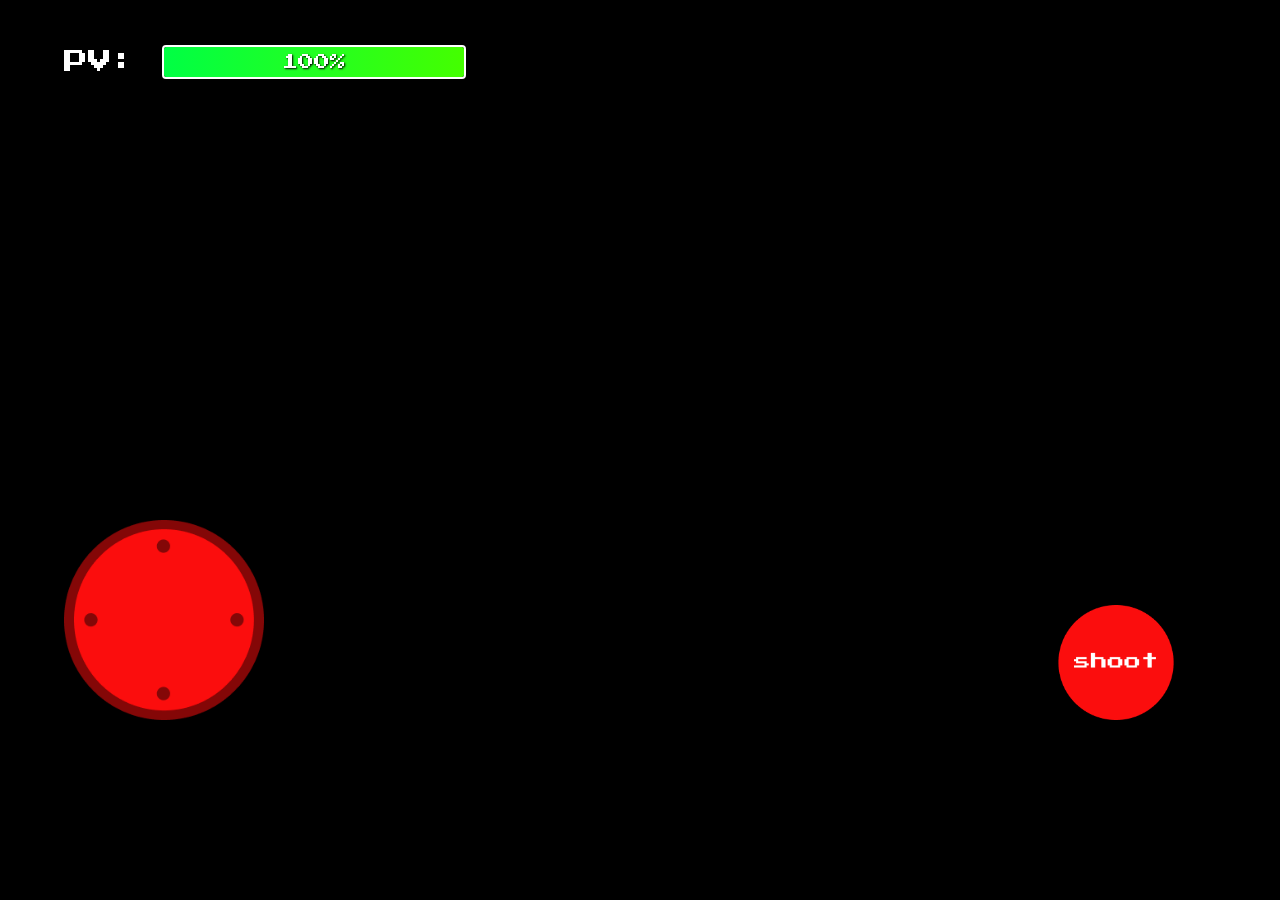
<file: index.html>
<!DOCTYPE html>
<html lang="fr">
<head>
    <meta charset="UTF-8">
    <meta name="viewport" content="width=device-width, initial-scale=1.0, maximum-scale=1.0, user-scalable=no">
    <title>labyrainté</title>
    <link href="manette.css" rel="stylesheet">
    <script type="module" src="script/manette.js"></script>
    <script type="module" src="script/joystick.js"></script>
</head>
<body>
    <div id="orientationOverlay">
        <h2 class="orientationText">Pour jouer à labyrainté, mets ton téléphone en more paysage.</h2>
    </div>
    <div class="health-bar">
        <span class="pv-text">PV:</span>
        <div class="pv-bar-container">
            <div class="pv-bar-fill" id="pvBarFill"></div>
            <span class="pv-bar-text" id="pvBarText">100%</span>
        </div>
    </div>

    <div class="controls-area">
        
        <div class="joystick-wrapper">
            <img src="images/bg-joystick.png" alt="fond joystick" class="joystick-bg">
            <img src="images/joystick.png" alt="joystick" class="joystick-stick" id="joystick" draggable="false">
        </div>

        <div class="action-buttons">
            <div class="btn-shoot-wrapper">
                <img src="images/shoot.png" alt="bouton tirer" class="action-btn" id="shoot">
            </div>
        </div>

    </div>

</body>
</html>
</file>
<file: manette.css>
/* Réinitialisation de base et couleurs */

@font-face{
    src : url("fonts/PressStart2P-Regular.ttf");
    font-family: "pressStart";
}
body {
    font-family: "pressStart";
    margin: 0;
    padding: 0;
    background-color: #000;
    color: #fff;
    width: 100vw;
    height: 100vh;
    overflow: hidden; /* Empêche le défilement */
    position: relative;
    user-select: none; /* Empêche la sélection de texte sur mobile */
}

/* ----- BARRE DE VIE (En haut à gauche) ----- */
.health-bar {
    position: absolute;
    top: 5%;
    left: 5%;
    display: flex;
    align-items: center;
    gap: 2vw;
}

.pv-text {
    font-size: clamp(0.8rem, 2.5vw, 1.5rem);
    white-space: nowrap;
}

.pv-bar-container {
    position: relative;
    width: clamp(120px, 30vw, 300px);
    height: clamp(16px, 4vw, 30px);
    background-color: #333;
    border: 2px solid #fff;
    border-radius: 4px;
    overflow: hidden;
}

.pv-bar-fill {
    position: absolute;
    top: 0;
    left: 0;
    height: 100%;
    width: 100%;
    background: linear-gradient(90deg, #00ff44, #44ff00);
    transition: width 0.3s ease, background 0.3s ease;
    border-radius: 2px;
}

.pv-bar-text {
    position: absolute;
    top: 50%;
    left: 50%;
    transform: translate(-50%, -50%);
    font-size: clamp(0.5rem, 1.8vw, 1rem);
    color: #fff;
    text-shadow: 1px 1px 2px #000;
    z-index: 1;
}

/* ----- CONTRÔLES (En bas) ----- */
.controls-area {
    position: absolute;
    bottom: 20%;
    left: 5%;
    right: 5%;
    display: flex;
    justify-content: space-between; /* Joystick à gauche, boutons à droite */
    align-items: flex-end;
}

/* Joystick */
.joystick-wrapper {
    position: relative;
    width: clamp(100px, 25vw, 200px);
    aspect-ratio: 1 / 1; /* Garde le conteneur carré */
    align-items: center;
}

.joystick-bg, .joystick-stick {
    position: absolute;
    object-fit: contain;
}

.joystick-bg{
    width:100%;
    height:auto;
}

.joystick-stick{
    top: 50%;
    left: 50%;
    transform: translate(-50%, -50%);
    width:90%;
    height:auto;
}

/* Boutons d'action */

.action-btn {
    width: clamp(100px, 20vw, 200px);
    height: auto;
    object-fit: contain;
    cursor: pointer;
}

/* Effet de clic visuel pour mobile */
.action-btn:active {
    transform: scale(0.95);
}

#orientationOverlay{
    visibility: hidden;
    background-color: rgba(0, 0, 0, 0.7);
    z-index: 1;
    position: absolute;
    width: 100%;
    height: 100%;
    padding: 0 1rem 0;
}

#orientationOverlay .orientationText{
    top: 40%;
    position: relative;
    width: 90%;
    text-align: center;
}

@media screen and (orientation: portrait){
    #orientationOverlay{
        visibility: visible;
    }
}
</file>
